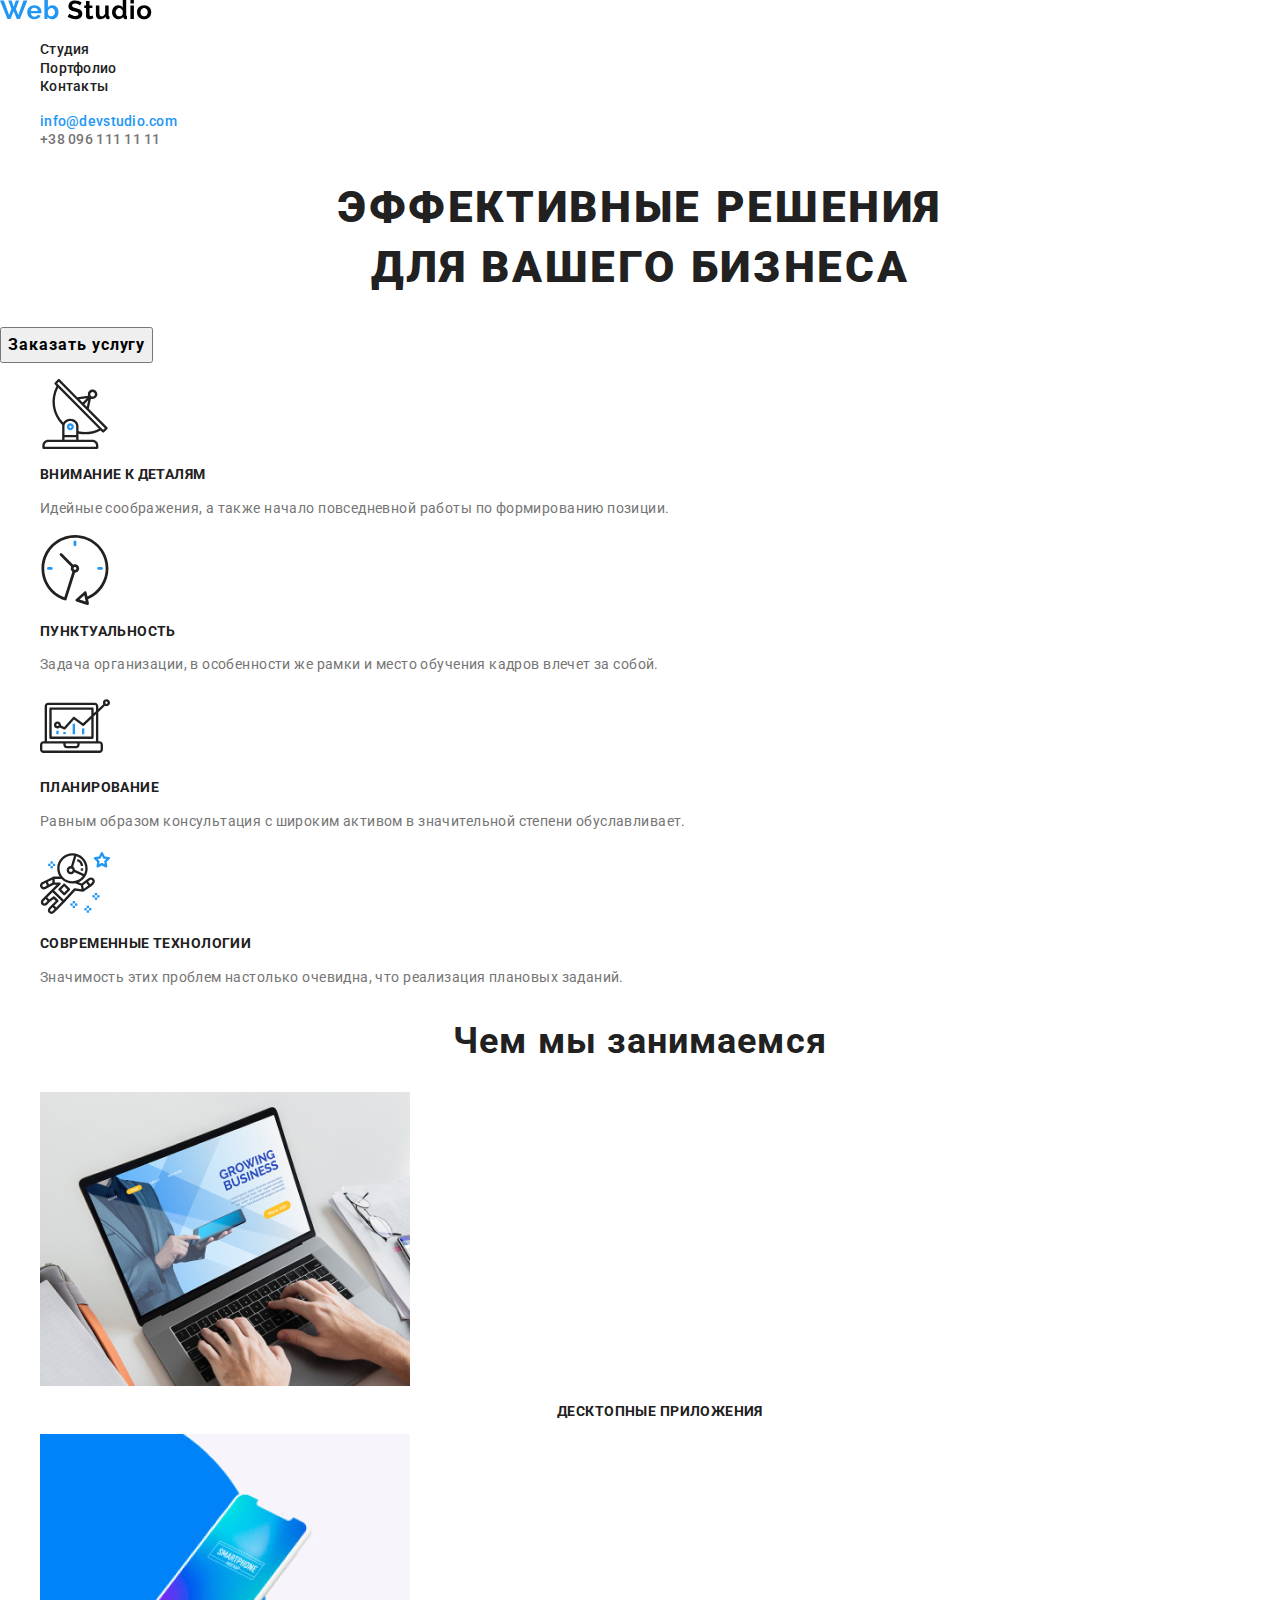
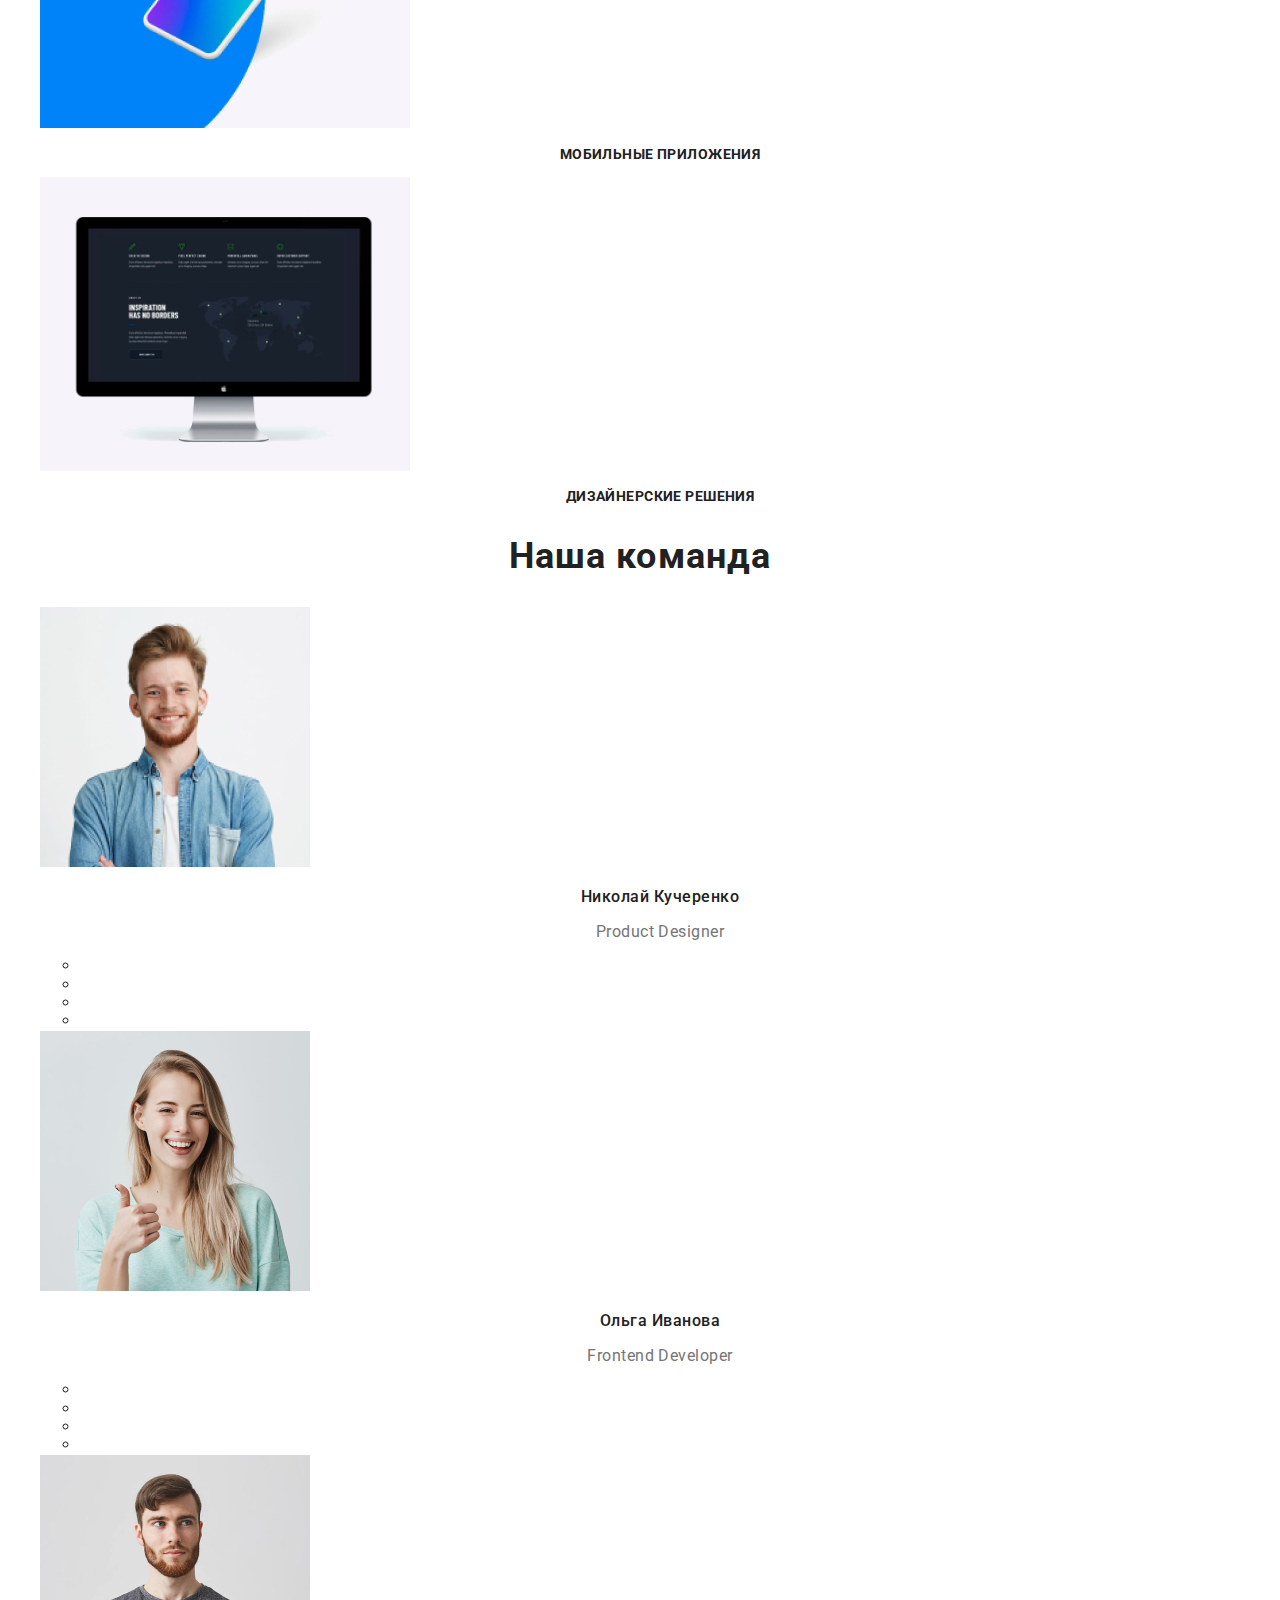
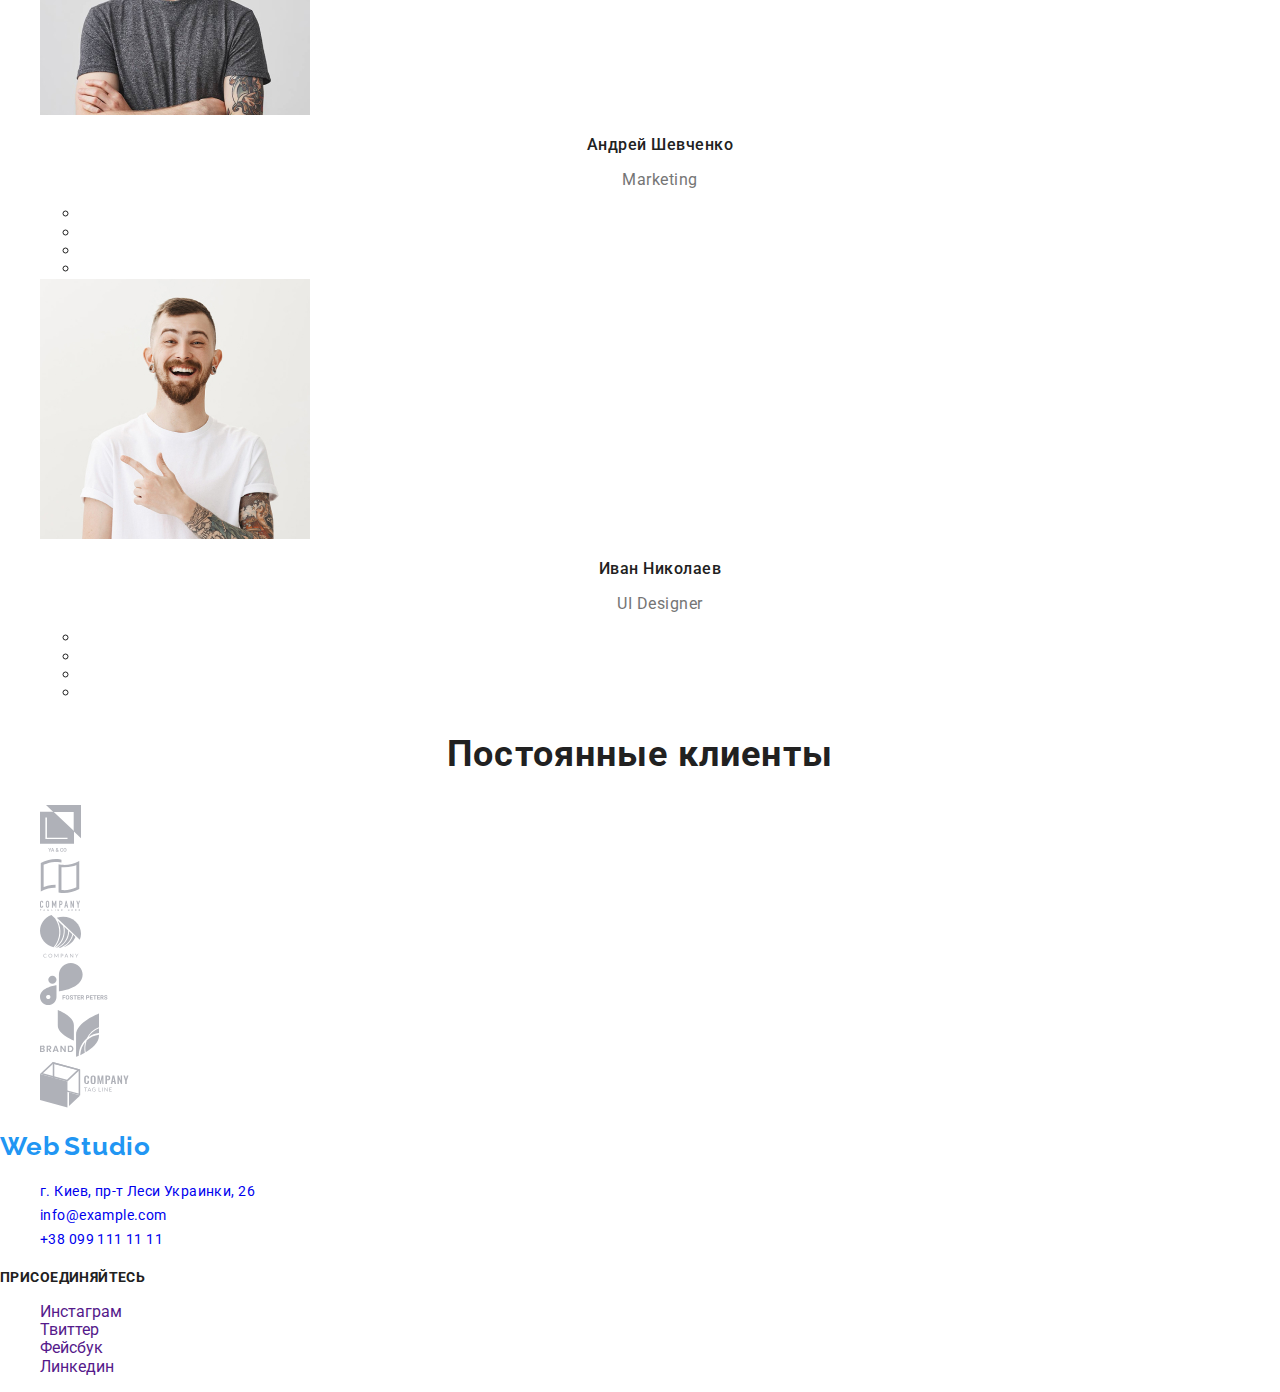
<file: index.html>
<!DOCTYPE html>
<html lang="ru">
<head>
    <meta charset="UTF-8">
    <meta name="viewport" content="width=device-width, initial-scale=1.0">
    <title>Студия</title>
    <link href="https://fonts.googleapis.com/css2?family=Raleway:wght@700&family=Roboto:wght@400;500;700&display=swap" rel="stylesheet">
    <link rel="stylesheet" href="./css/styles.css">
    <link rel="stylesheet" href="./css/normalize.css">

</head>
<body>
    <!--Шапка сайта-->
    <header class="header">
    <nav class="navigation">
        <a class="logo" href="https://vechorkina.github.io/goit-markup-hw-01/">
            <img class="logo-img" src="./images/shapka/Web-Studio.svg" alt="логотип"></a>
        
        <ul  class="nav-menu list">
        <li class="nav-list-item">
            <a class="nav-list-link link" href="./">Студия</a>
        </li>
        <li class="nav-list-item">
            <a class="nav-list-link link" href="portfolio.html">Портфолио</a>
        </li>
        <li class="nav-list-item">
            <a class="nav-list-link link" href="">Контакты</a>
        </li>
        </ul>
    </nav>
    
    
    <ul class="header-address list">
        <li>
            <a class="header-email link" href="mailto:info@devstudio.com">info@devstudio.com</a>
        </li>
        <li>
            <a class="header-tel link" href="tel:+380961111111">+38 096 111 11 11</a>
        </li>
    </ul>
    </header>


    <main>
      <!--Главная-->  
    <section class="heading">
        <h1 class="heading-title">Эффективные решения<br/> для вашего бизнеса</h1>
        <button class="btn" type="button">Заказать услугу</button>
    </section>

    <!--Преимущества-->
    <section class="advantages">
        <h2 hidden>О нас</h2>
        <ul class="list">
            <li>
                <a href=""><img src="./images/section2/antenna-1.svg" alt="антенна"></a>
                <h3 class="advantages-heading">Внимание к деталям</h3>
                <p class="advantages-heading-description">Идейные соображения, а также начало повседневной работы по формированию позиции.</p>
            </li>
            <li>
                <a href=""><img src="./images/section2/clock-1.svg" alt="часы"></a>
                <h3 class="advantages-heading">Пунктуальность</h3>
                <p class="advantages-heading-description">Задача организации, в особенности же рамки и место обучения кадров влечет за собой.</p>
            </li>
            <li>
                <a href=""><img src="./images/section2/diagram-1.svg" alt="диаграмма"></a>
                <h3 class="advantages-heading">Планирование</h3>
                <p class="advantages-heading-description">Равным образом консультация с широким активом в значительной степени обуславливает.</p>
            </li>
            <li>
                <a href=""><img src="./images/section2/astronaut.svg" alt="космонавт"></a>
                <h3 class="advantages-heading">Современные технологии</h3>
                <p class="advantages-heading-description">Значимость этих проблем настолько очевидна, что реализация плановых заданий.</p>
            </li>
        </ul>
    </section>

    <!--Услуги-->
    <section>
        <h2 class="services">Чем мы занимаемся</h2>
        <ul class="services-list list">
            <li>
                <a class="services-list-link" href=""><img src="./images/yslygi/img.png" alt="ноутбук" 
                width="370"
                height="294"></a>
                <p class="services-list-description">Десктопные приложения</p>
            </li>
            <li>
                <a href=""><img src="./images/yslygi/box.jpg" alt="смартфон"
                width="370"
                height="294"></a>
                <p class="services-list-description">Мобильные приложения</p>
            </li>
            <li>
                <a href=""><img src="./images/yslygi/img-1.jpg" alt="монитор"
                    width="370"
                    height="294"></a>
                <p class="services-list-description">Дизайнерские решения</p>
            </li>
        </ul>
    </section>

    <!--Наша команда-->
    <section>
        <h2 class="team">Наша команда</h2>
          <ul class="list">
                <li> 
                    <img src="./images/komanda/kucherenko.jpg" alt="kucherenko"
                        width="270"
                        height="260">
                    <h3 class="team-staff-name">Николай Кучеренко</h3>
                    <p class="team-staff" lang="en">Product Designer</p>
                <ul>
                    <li><a href="" aria-label="иконка Инстаграма"></a></li>
                    <li><a href="" aria-label="иконка Твиттера"></a></li>
                    <li><a href="" aria-label="иконка Фейсбука"></a></li>
                    <li><a href="" aria-label="иконка Линкедина"></a></li>
                </ul>
                </li>   
                <li> 
                    <img src="./images/komanda/ivanova.jpg" alt="ivanova"
                        width="270"
                        height="260">
                    <h3 class="team-staff-name">Ольга Иванова</h3>
                    <p class="team-staff" lang="en">Frontend Developer</p>
                <ul>
                    <li><a href="" aria-label="иконка Инстаграма"></a></li>
                    <li><a href="" aria-label="иконка Твиттера"></a></li>
                    <li><a href="" aria-label="иконка Фейсбука"></a></li>
                    <li><a href="" aria-label="иконка Линкедина"></a></li>
                </ul>
                </li>   
                
                <li> 
                    <img src="./images/komanda/shevchenko.jpg" alt="shevchenko"
                        width="270"
                        height="260">
                    <h3 class="team-staff-name">Андрей Шевченко</h3>
                    <p class="team-staff" lang="en">Marketing</p>
                <ul>
                    <li><a href="" aria-label="иконка Инстаграма"></a></li>
                    <li><a href="" aria-label="иконка Твиттера"></a></li>
                    <li><a href="" aria-label="иконка Фейсбука"></a></li>
                    <li><a href="" aria-label="иконка Линкедина"></a></li>
                </ul>
                </li> 
                
                <li> 
                    <img src="./images/komanda/nikolayev.jpg" alt="nikolayev"
                        width="270"
                        height="260">
                    <h3 class="team-staff-name">Иван Николаев</h3>
                    <p class="team-staff" lang="en">UI Designer</p>
                <ul>
                    <li><a href="" aria-label="иконка Инстаграма"></a></li>
                    <li><a href="" aria-label="иконка Твиттера"></a></li>
                    <li><a href="" aria-label="иконка Фейсбука"></a></li>
                    <li><a href="" aria-label="иконка Линкедина"></a></li>
                </ul>
                </li>
            </ul>
    </section>  

     <!--Постоянные клиенты-->
    <section>
         
          <h2 class="clients">Постоянные клиенты</h2>
          <ul class="list">
              <li> 
                  <a class="clients-link" href=""><img src="./images/klienty/co-1.svg" alt="company1"></a>
              </li>
              <li>
                <a class="clients-link" href=""><img src="./images/klienty/co-2.svg" alt="company2"></a>
              </li>
              <li>
                <a class="clients-link" href=""><img src="./images/klienty/co-3.svg" alt="company3"></a>
              </li>
              <li>
                <a class="clients-link" href=""><img src="./images/klienty/co-4.svg" alt="company4"></a>
              </li>
              <li>
                <a class="clients-link" href=""><img src="./images/klienty/co-5.svg" alt="company5"></a>
              </li>
              <li>
                <a class="clients-link" href=""><img src="./images/klienty/co-6.svg" alt="company6"></a>
              </li>
          </ul>
    </section>
    </main>
 
 
    <!--Контакты-->
    <footer>
        <div>
        <h3 class="logo"><span class="logo-color-blue">Web</span> <span class="logo-color">Studio</span> </h3>
        <address>
        <ul class="list">
            <li>
                 <a class="footer-address link"  href="https://goo.gl/maps/GvZQLsqHCJoxkxdJA" target="_blank"> г. Киев, пр-т Леси Украинки, 26</a>
            </li>
            <li>
                <a class="footer-email link"  href="mailto:info@example.com">info@example.com</a>
            </li>
            <li>
                <a class="footer-tel link"  href="tel:+380991111111">+38 099 111 11 11</a>
            </li>
        </ul>
    </address>
    </div>
    <div>
        <b class="subscription">присоединяйтесь</b>
        <ul class="social-links list">
            <li class="social-links-item">
                <a  class="link"  href="" aria-label="ссылка на Инстаграм">Инстаграм</a>
            </li>
            <li class="social-links-item">
                <a  class="link"  href="" aria-label="ссылка на Твиттер">Твиттер</a>
            </li>
            <li class="social-links-item">
                <a  class="link"  href="" aria-label="ссылка на Фейсбук">Фейсбук</a>
            </li>
            <li class="social-links-item">
                <a  class="link"  href="" aria-label="ссылка на Линкедин">Линкедин</a>
            </li>
        </ul>
    </div>
    </footer>
  
</body>
</html>
</file>
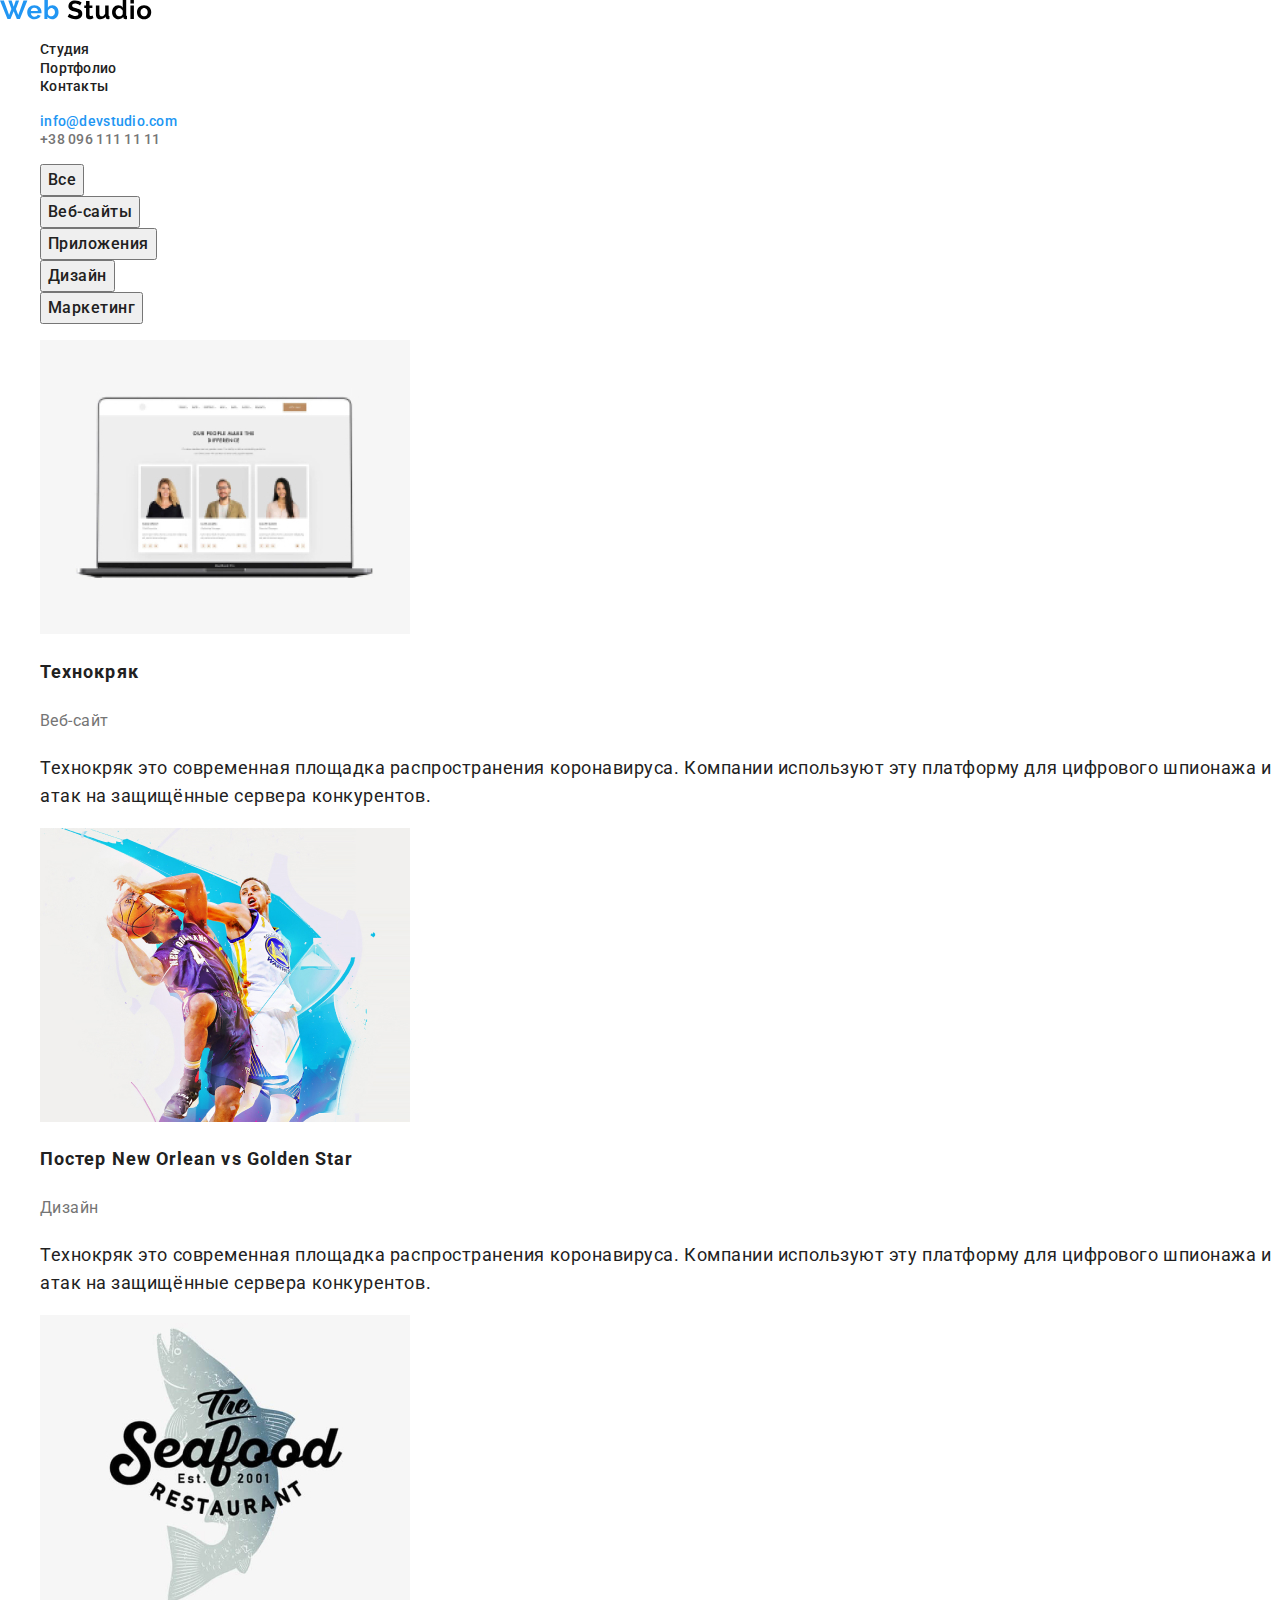
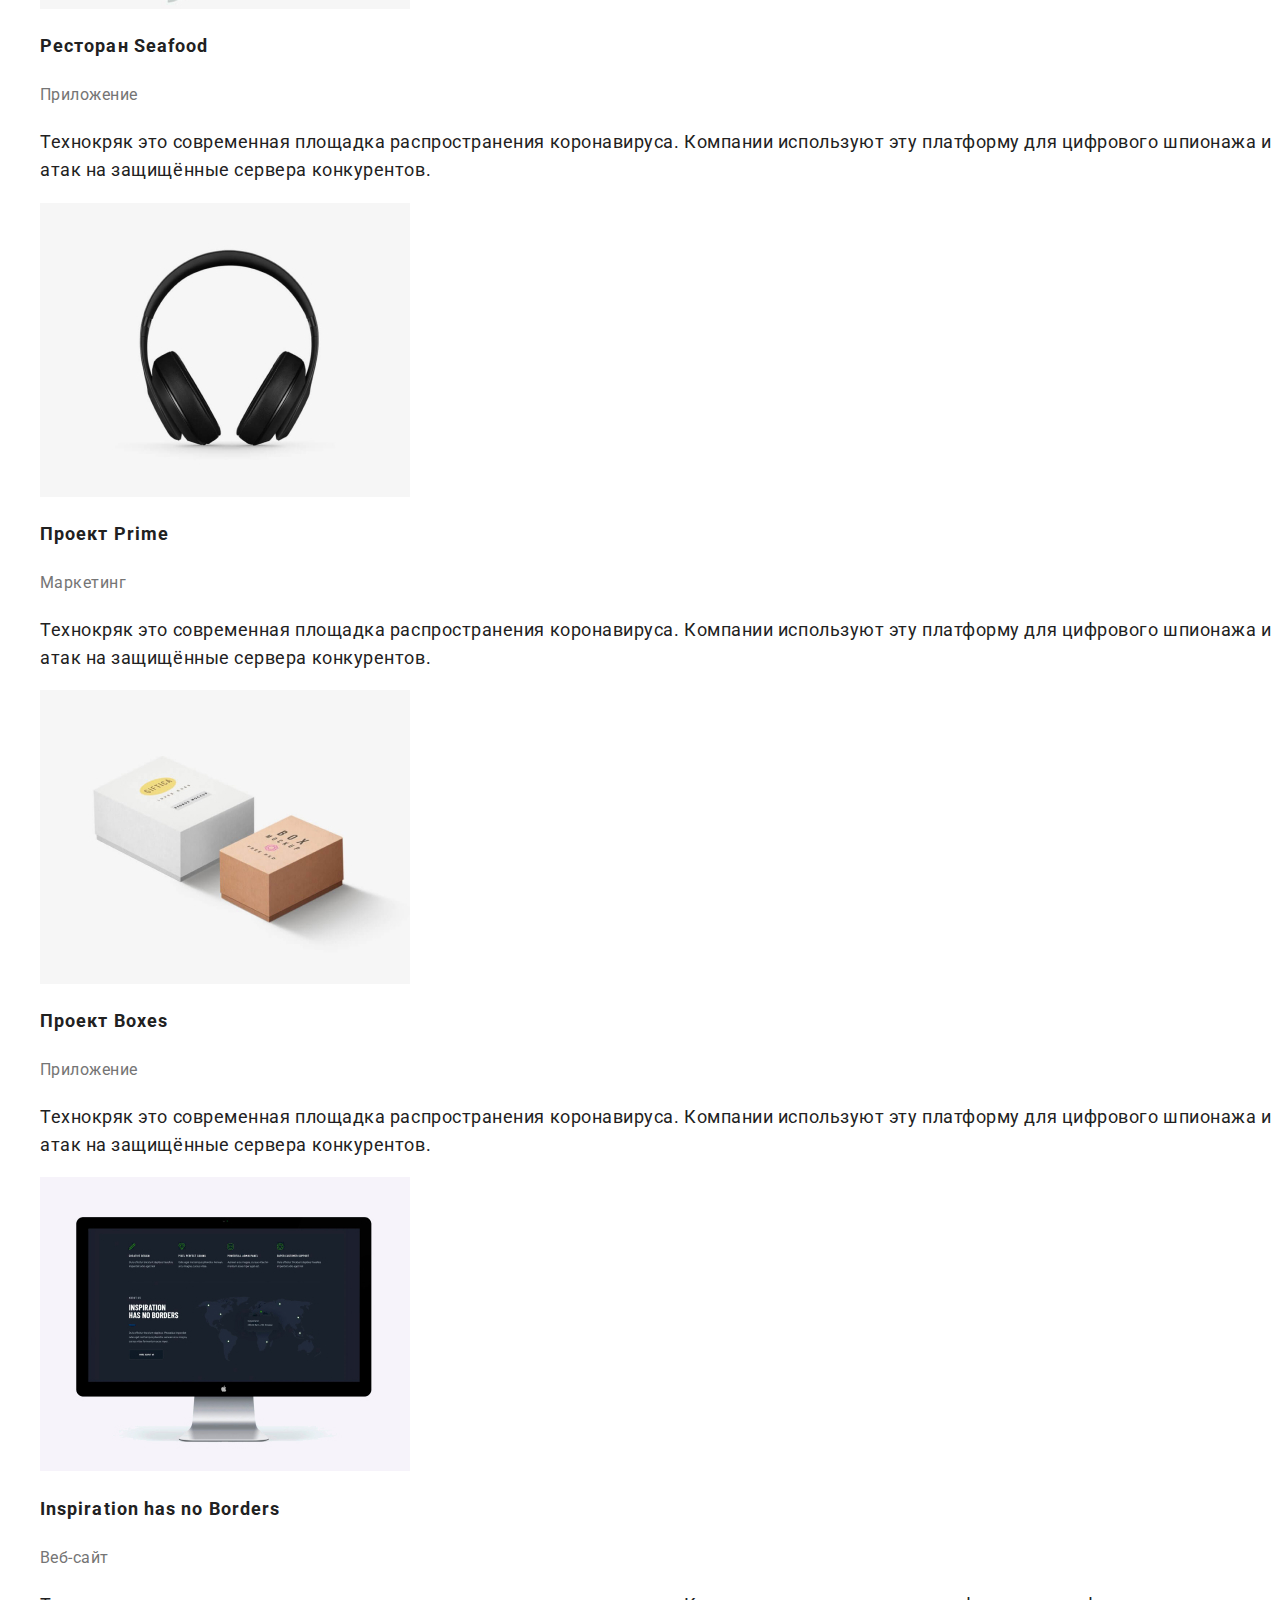
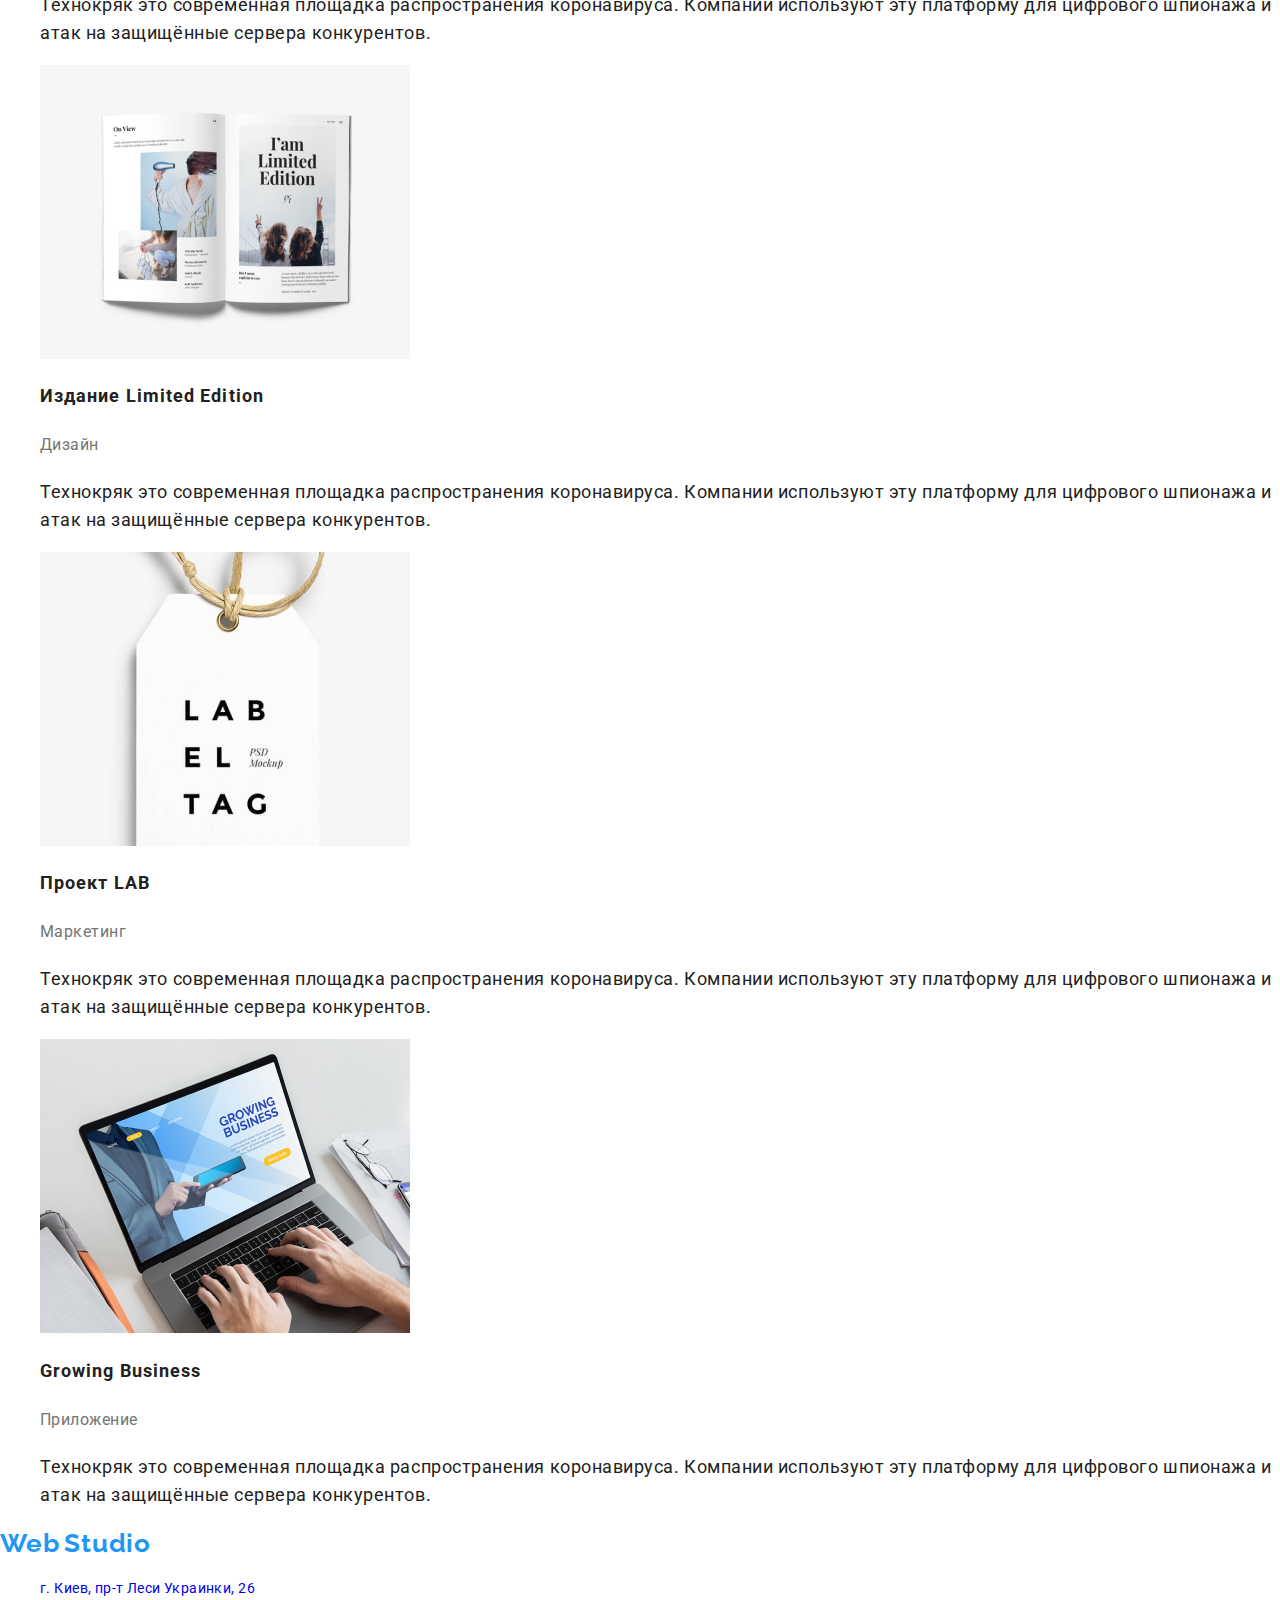
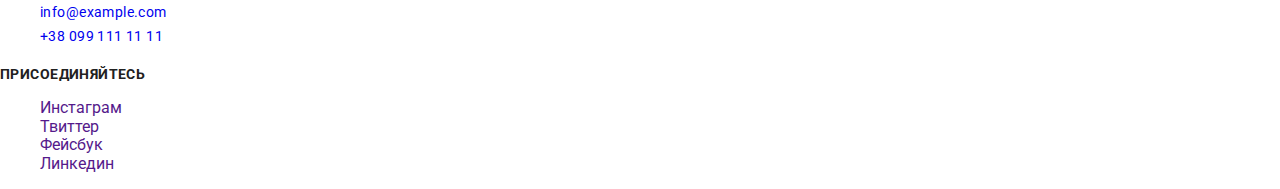
<file: portfolio.html>
<!DOCTYPE html>
<html lang="ru">
<head>
    <meta charset="UTF-8">
    <meta name="viewport" content="width=device-width, initial-scale=1.0">
    <title>Студия</title>
    <link href="https://fonts.googleapis.com/css2?family=Raleway:wght@700&family=Roboto:wght@400;500;700&display=swap" rel="stylesheet">
    <link rel="stylesheet" href="./css/styles.css">
    <link rel="stylesheet" href="./css/normalize.css">

</head>
<body>
    <!--Шапка сайта-->
    <header class="header">
    <nav class="navigation">
        <a class="logo" href="https://vechorkina.github.io/goit-markup-hw-01/">
            <img class="logo-img" src="./images/shapka/Web-Studio.svg" alt="логотип"></a>
        
        <ul  class="nav-menu list">
        <li class="nav-list-item">
            <a class="nav-list-link link" href="index.html">Студия</a>
        </li>
        <li class="nav-list-item">
            <a class="nav-list-link link" href="">Портфолио</a>
        </li>
        <li class="nav-list-item">
            <a class="nav-list-link link" href="">Контакты</a>
        </li>
        </ul>
    </nav>
    
    
    <ul class="header-address list">
        <li>
            <a class="header-email link" href="mailto:info@devstudio.com">info@devstudio.com</a>
        </li>
        <li>
            <a class="header-tel link" href="tel:+380961111111">+38 096 111 11 11</a>
        </li>
    </ul>
    </header>
    
    <!--Кнопки меню-->
    <section>
        <ul class="filter list">
            <li class="filter-list">
                <button class="filter-list-item-btn" type="button" >Все</button>
            </li>
            <li class="filter-list">
                <button class="filter-list-item"  type="button">Веб-сайты</button>
            </li>
            <li class="filter-list">
                <button class="filter-list-item"  type="button">Приложения</button>
            </li>
            <li class="filter-list">
                <button class="filter-list-item"  type="button">Дизайн</button>
            </li>
            <li class="filter-list">
                <button class="filter-list-item"  type="button">Маркетинг</button>
            </li>
        </ul>
    
    <!--Проекты-->
    
    <h1 hidden >Проекты</h1>
    <ul class="list">
      <li><img src="./images/images-portfolio/photo1.jpg" alt="" width="370" height="294">
        <h2 class="projects">Технокряк</h2>
        <p class="our-projects">Веб-сайт</p>
        <p class="our-projects-description">Технокряк это современная площадка распространения коронавируса. Компании используют эту платформу для цифрового шпионажа и атак на защищённые сервера конкурентов.</p>
      </li>
      <li><img src="./images/images-portfolio/photo2.jpg" alt="" width="370" height="294">
        <h2 class="projects">Постер <span lang="en">New Orlean vs Golden Star</span></h2>
        <p class="our-projects">Дизайн</p>
        <p class="our-projects-description">Технокряк это современная площадка распространения коронавируса. Компании используют эту платформу для цифрового шпионажа и атак на защищённые сервера конкурентов.</p>
      </li>
      <li><img src="./images/images-portfolio/photo3.jpg" alt="" width="370" height="294">
        <h2 class="projects">Ресторан <span lang="en">Seafood</span></h2>
        <p class="our-projects">Приложение</p>
        <p class="our-projects-description">Технокряк это современная площадка распространения коронавируса. Компании используют эту платформу для цифрового шпионажа и атак на защищённые сервера конкурентов.</p>
      </li>
      <li><img src="./images/images-portfolio/photo4.jpg" alt="" width="370" height="294">
        <h2 class="projects">Проект <span lang="en">Prime</span></h2>
        <p class="our-projects">Маркетинг</p>
        <p class="our-projects-description">Технокряк это современная площадка распространения коронавируса. Компании используют эту платформу для цифрового шпионажа и атак на защищённые сервера конкурентов.</p>
      </li>
      <li><img src="./images/images-portfolio/photo5.jpg" alt="" width="370" height="294">
        <h2 class="projects">Проект <span lang="en">Boxes</span></h2>
        <p class="our-projects">Приложение</p>
        <p class="our-projects-description">Технокряк это современная площадка распространения коронавируса. Компании используют эту платформу для цифрового шпионажа и атак на защищённые сервера конкурентов.</p>
      </li>
      <li><img src="./images/images-portfolio/photo6.jpg" alt="" width="370" height="294">
        <h2 class="projects" lang="en">Inspiration has no Borders</h2>
        <p class="our-projects">Веб-сайт</p>
        <p class="our-projects-description">Технокряк это современная площадка распространения коронавируса. Компании используют эту платформу для цифрового шпионажа и атак на защищённые сервера конкурентов.</p>
      </li>
      <li><img src="./images/images-portfolio/photo7.jpg" alt="" width="370" height="294">
        <h2 class="projects">Издание <span lang="en">Limited Edition</span></h2>
        <p class="our-projects">Дизайн</p>
        <p class="our-projects-description">Технокряк это современная площадка распространения коронавируса. Компании используют эту платформу для цифрового шпионажа и атак на защищённые сервера конкурентов.</p>
      </li>
      <li><img src="./images/images-portfolio/photo8.jpg" alt="" width="370" height="294">
        <h2 class="projects">Проект <span lang="en">LAB</span></h2>
        <p class="our-projects">Маркетинг</p>
        <p class="our-projects-description">Технокряк это современная площадка распространения коронавируса. Компании используют эту платформу для цифрового шпионажа и атак на защищённые сервера конкурентов.</p>
      </li>
      <li><img src="./images/images-portfolio/photo9.jpg" alt="" width="370" height="294">
        <h2 class="projects" lang="en">Growing Business</h2>
        <p class="our-projects">Приложение</p>
        <p class="our-projects-description">Технокряк это современная площадка распространения коронавируса. Компании используют эту платформу для цифрового шпионажа и атак на защищённые сервера конкурентов.</p>
      </li>
    </ul>

    </section>


    <!--Контакты-->
    <footer>
        <div>
        <h3 class="logo"><span class="logo-color-blue">Web</span> <span class="logo-color">Studio</span> </h3>
        <address>
        <ul class="list">
            <li>
                 <a class="footer-address link"  href="https://goo.gl/maps/GvZQLsqHCJoxkxdJA" target="_blank"> г. Киев, пр-т Леси Украинки, 26</a>
            </li>
            <li>
                <a class="footer-email link"  href="mailto:info@example.com">info@example.com</a>
            </li>
            <li>
                <a class="footer-tel link"  href="tel:+380991111111">+38 099 111 11 11</a>
            </li>
        </ul>
    </address>
    </div>
    <div>
        <b class="subscription">присоединяйтесь</b>
        <ul class="social-links list">
            <li class="social-links-item">
                <a  class="link"  href="" aria-label="ссылка на Инстаграм">Инстаграм</a>
            </li>
            <li class="social-links-item">
                <a  class="link"  href="" aria-label="ссылка на Твиттер">Твиттер</a>
            </li>
            <li class="social-links-item">
                <a  class="link"  href="" aria-label="ссылка на Фейсбук">Фейсбук</a>
            </li>
            <li class="social-links-item">
                <a  class="link"  href="" aria-label="ссылка на Линкедин">Линкедин</a>
            </li>
        </ul>
    </div>
    </footer>
</body>
</html>
</file>
<file: css/styles.css>
:root {
    --main-font: 'Roboto', sans-serif;
    --secondary-font: 'Raleway', sans-serif;
    --title-dark-theme-color: #ffffff;
    --title-light-theme-color: #212121;
    --text-dark-theme-color: #ffffff;
    --text-light-theme-color: #757575;
    --accent-color: #2196F3;
}
/*main-header*/

body {
    background-color: var (--title-dark-theme-color);
    font-family: var(--main-font);
    font-size: 16px;
    color: var(--title-light-theme-color);

}

html {
  box-sizing: border-box;
}

*,
*::before,
*::after {
  box-sizing: inherit;
}


/*убирается подчеркивание ссылок*/
.link {
    text-decoration: none;
}

/*убираются точки в списке*/
.list {
    list-style: none;
}

/*Стиль навигации*/
.nav-list-link,
.header-email,
.header-tel {
    font-weight: 500;
    font-size: 14px;
    line-height: 1.14;
    letter-spacing: 0.02em;
    color: var(--title-light-theme-color);
   
}

.header-email,
.header-tel {
    color: var(--text-light-theme-color);  
}

.nav-list-link:hover,
.nav-list-link:focus {
    color: var(--accent-color);
}


/*стиль почты*/
.header-email{
    color: var(--accent-color);
}


.header-email:hover,
.header-email:focus,
.header-tel:hover,
.header-tel:focus {
    color:  var(--accent-color);
}

/*Главная*/   /**/
.heading-title {
    font-weight: 900;
    font-size: 44px;
    line-height: 1.36;
    text-align: center;
    letter-spacing: 0.06em;
    text-transform: uppercase;
    /*color: var(--title-dark-theme-color);*/
}

.btn {
    font-weight: 700;
    font-size: 16px;
    line-height: 1.87;
    display: flex;
    align-items: center;
    text-align: center;
    letter-spacing: 0.06em;
    /*color: var(--text-dark-theme-color);*/
}

.btn:hover,
.btn:focus {
    background-color: var(--accent-color);
    color: var(--text-dark-theme-color);  
}


/*Преимущества*/ /**/
.advantages-heading {
    font-weight: bold;
    font-size: 14px;
    line-height: 1.14;
    letter-spacing: 0.03em;
    text-transform: uppercase;
    color: var(--title-light-theme-color);
}

.advantages-heading-description {
    font-weight: normal;
    font-size: 14px;
    line-height: 1.71;
    letter-spacing: 0.03em;
    color:  var(--text-light-theme-color);
}

/*Чем мы занимаемся*/

.services {
    font-weight: bold;
    font-size: 36px;
    line-height: 1.17;
    text-align: center;
    letter-spacing: 0.03em;
    color: var(--title-light-theme-color);
}

.services-list-description {
    font-weight: bold;
    font-size: 14px;
    line-height: 1.14;
    text-align: center;
    letter-spacing: 0.03em;
    text-transform: uppercase;
    /*color: var(--title-dark-theme-color);*/
}

/*Наша комманда*/
.team,
.clients {
    font-weight: bold;
    font-size: 36px;
    line-height: 1.17;
    text-align: center;
    letter-spacing: 0.03em;
    color: var(--title-light-theme-color);
}

.team-staff-name,
.team-staff {
    font-weight: 500;
    font-size: 16px;
    line-height: 1.19;
    text-align: center;
    letter-spacing: 0.03em;
    color: var(--title-light-theme-color);
}

.team-staff {
    font-weight: normal;
    color:  var(--text-light-theme-color);
}

.clients-link:hover,
.clients-link:focus {
    color: var(--accent-color);
}

/*Контакты*/

.logo-color-blue,
.logo-color  {
    font-family: var(--secondary-font);
    font-style: normal;
    font-weight: bold;
    font-size: 26px;
    line-height: 1.19;
    letter-spacing: 0.03em;
    color: var(--accent-color);
}


.logo-color {
    /*color: var(--title-dark-theme-color);*/
}

.footer-address,
.footer-email,
.footer-tel {
    font-style: normal;
    font-weight: normal;
    font-size: 14px;
    line-height: 1.71;
    letter-spacing: 0.03em;
    /*color: var(--text-dark-theme-color);*/
}

/*присоединяйтесь*/
.subscription {
    font-weight: bold;
    font-size: 14px;
    line-height: 1.14;
    letter-spacing: 0.03em;
    text-transform: uppercase;
   /*color: var(--text-dark-theme-color);*/
}

    /*портфолио*/

.filter-list-item-btn:hover,
.filter-list-item:hover,
.filter-list-item-btn:focus,
.filter-list-item:focus {
     background-color: var(--accent-color);
     color: var(--text-dark-theme-color);
        }

.filter-list-item-btn,
.filter-list-item {
    font-weight: 500;
    font-size: 16px;
    line-height: 26px;
    text-align: center;
    letter-spacing: 0.03em;
    color: var(--title-light-theme-color);
}


.projects {
    font-weight: bold;
    font-size: 18px;
    line-height: 2;
    letter-spacing: 0.06em;
    color: var(--title-light-theme-color);
}

.our-projects {
    font-weight: normal;
    font-size: 16px;
    line-height: 1.87;
    letter-spacing: 0.03em;
    color:  var(--text-light-theme-color);
    }

.our-projects-description {
    font-weight: normal;
    font-size: 18px;
    line-height: 1.56;
    letter-spacing: 0.03em;
    /*color: var(--text-dark-theme-color);*/
    }
</file>
